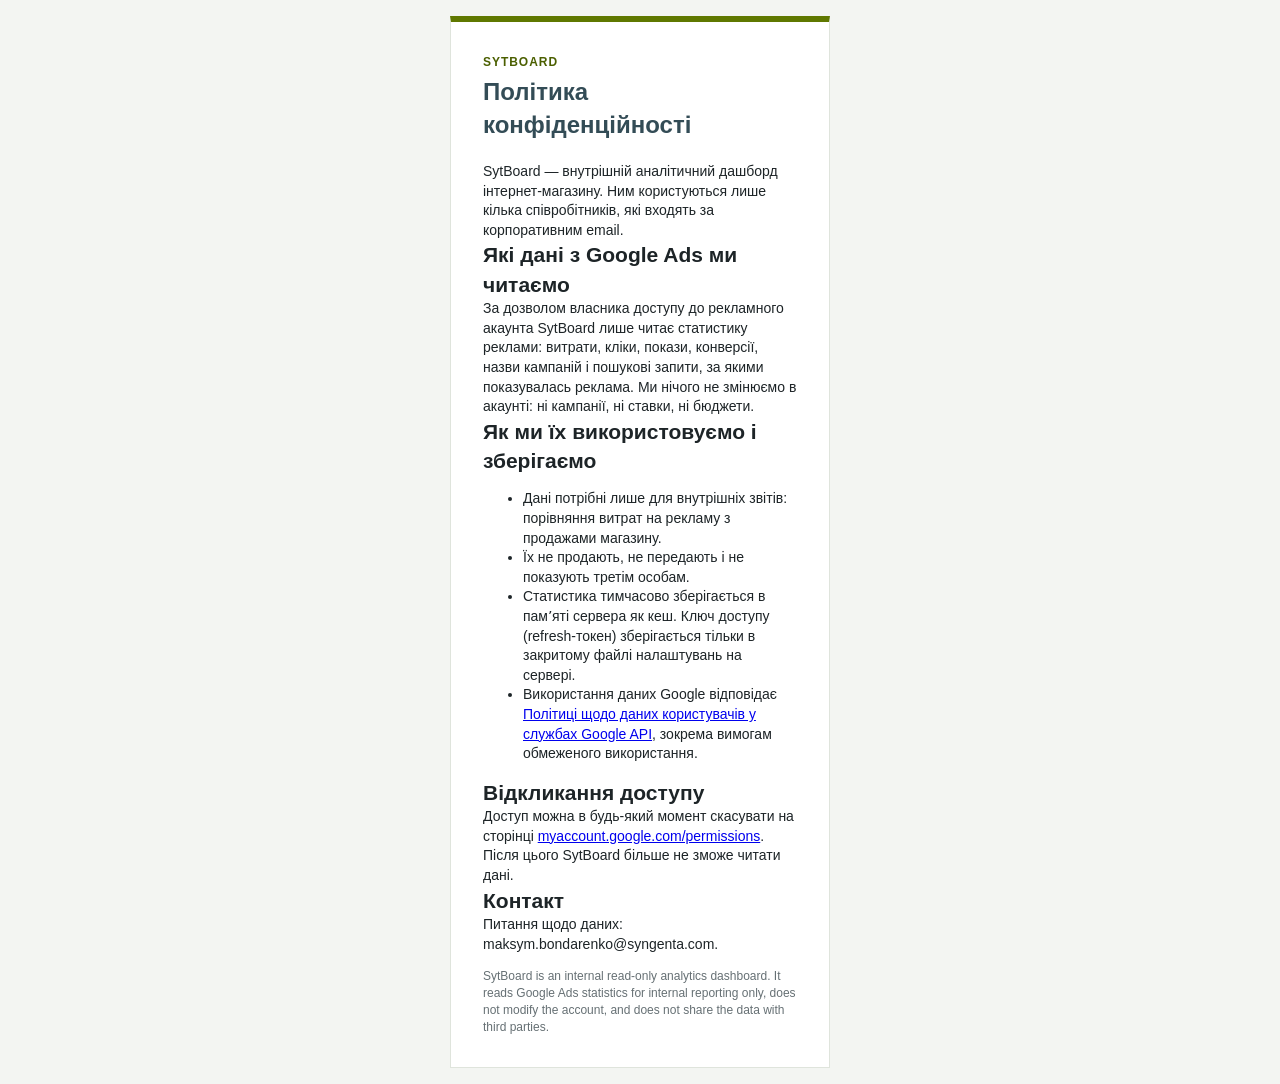
<file: privacy.html>
<!doctype html>
<html lang="uk">
<head>
<meta charset="utf-8">
<meta name="viewport" content="width=device-width, initial-scale=1">
<meta name="robots" content="noindex,nofollow">
<title>SytBoard — Політика конфіденційності</title>
<link rel="stylesheet" href="css/style.css">
</head>
<body class="auth-body">
<div class="auth-wrap">
  <div class="kicker">SytBoard</div>
  <h1>Політика конфіденційності</h1>

  <p>SytBoard — внутрішній аналітичний дашборд інтернет-магазину. Ним користуються лише кілька співробітників, які входять за корпоративним email.</p>

  <h2>Які дані з Google Ads ми читаємо</h2>
  <p>За дозволом власника доступу до рекламного акаунта SytBoard лише читає статистику реклами: витрати, кліки, покази, конверсії, назви кампаній і пошукові запити, за якими показувалась реклама. Ми нічого не змінюємо в акаунті: ні кампанії, ні ставки, ні бюджети.</p>

  <h2>Як ми їх використовуємо і зберігаємо</h2>
  <ul>
    <li>Дані потрібні лише для внутрішніх звітів: порівняння витрат на рекламу з продажами магазину.</li>
    <li>Їх не продають, не передають і не показують третім особам.</li>
    <li>Статистика тимчасово зберігається в памʼяті сервера як кеш. Ключ доступу (refresh-токен) зберігається тільки в закритому файлі налаштувань на сервері.</li>
    <li>Використання даних Google відповідає <a href="https://developers.google.com/terms/api-services-user-data-policy">Політиці щодо даних користувачів у службах Google API</a>, зокрема вимогам обмеженого використання.</li>
  </ul>

  <h2>Відкликання доступу</h2>
  <p>Доступ можна в будь-який момент скасувати на сторінці <a href="https://myaccount.google.com/permissions">myaccount.google.com/permissions</a>. Після цього SytBoard більше не зможе читати дані.</p>

  <h2>Контакт</h2>
  <p>Питання щодо даних: maksym.bondarenko@syngenta.com.</p>

  <p class="hint">SytBoard is an internal read-only analytics dashboard. It reads Google Ads statistics for internal reporting only, does not modify the account, and does not share the data with third parties.</p>
</div>
</body>
</html>
</file>
<file: css/style.css>
/* SytBoard — Syngenta palette (tokens taken 1:1 from the reference Business Review) */
:root {
  --olive: #5f7800;
  --olive-ink: #4b5f00;
  --green: #7fca3f;
  --blue: #334c56;
  --ink: #1d2427;
  --muted: #667074;
  --light: #f5f6f3;
  --line: #dfe4dc;
  --amber: #e6a523;
  --red: #bd6a45;

  --page: #f3f5f2;
  --surface: #ffffff;

  --crit-bg: #f7e9e3; --crit-ink: #8a3f22;
  --warn-bg: #fbf0d3; --warn-ink: #5c4100;
  --good-bg: #eaf1d6; --good-ink: #3f5200;
  --info-bg: #e6edf0; --info-ink: #334c56;

  --radius: 3px;
  --font: Arial, Helvetica, sans-serif;
}

* { box-sizing: border-box; }
html { scroll-behavior: smooth; scroll-padding-top: 150px; }
body { margin: 0; background: var(--page); color: var(--ink); font-family: var(--font); font-size: 14px; line-height: 1.4; }
h1, h2, h3, h4, p { margin: 0; }
button { font: inherit; cursor: pointer; }
:focus-visible { outline: 2px solid var(--blue); outline-offset: 2px; }
.sr-only { position: absolute; width: 1px; height: 1px; overflow: hidden; clip: rect(0 0 0 0); white-space: nowrap; }

@media (prefers-reduced-motion: reduce) { html { scroll-behavior: auto; } * { transition: none !important; animation: none !important; } }

/* ---------- Header & controls ---------- */
.app-header { background: var(--surface); border-bottom: 1px solid var(--line); padding: 14px 24px; display: flex; align-items: center; justify-content: space-between; gap: 16px; flex-wrap: wrap; }
.kicker { font-size: 12px; letter-spacing: .08em; font-weight: 700; color: var(--olive-ink); text-transform: uppercase; margin-bottom: 4px; }
.app-header .title { font-size: 22px; font-weight: 700; color: var(--blue); }
.user-chip { font-size: 13px; color: var(--muted); display: flex; align-items: center; gap: 12px; }
.btn { background: var(--surface); border: 1px solid var(--line); border-radius: var(--radius); padding: 6px 12px; color: var(--ink); }
.btn:hover { border-color: var(--olive); }
.btn:disabled { opacity: .6; cursor: default; }
.btn-primary { background: var(--olive); border-color: var(--olive); color: #fff; }
.btn-primary:hover { background: var(--olive-ink); }

.controls { position: sticky; top: 0; z-index: 20; background: var(--page); border-bottom: 1px solid var(--line); padding: 10px 24px; }
.controls-row { display: flex; flex-wrap: wrap; align-items: center; gap: 10px 18px; max-width: 1320px; margin: 0 auto; }
.seg { display: inline-flex; max-width: 100%; border: 1px solid var(--line); border-radius: var(--radius); overflow: hidden; background: var(--surface); }
.seg button { border: 0; border-right: 1px solid var(--line); background: transparent; padding: 6px 12px; color: var(--ink); }
.seg button:last-child { border-right: 0; }
.seg button[aria-pressed="true"], .seg button[aria-checked="true"] { background: var(--olive); color: #fff; font-weight: 700; }
.scope-row { display: flex; flex-wrap: wrap; align-items: center; gap: 8px 16px; max-width: 1320px; margin: 8px auto 0; }
.scope-note { color: var(--muted); font-size: 12px; }
.toggle { display: inline-flex; align-items: center; gap: 8px; cursor: pointer; font-weight: 700; color: var(--ink); }
.toggle input { position: absolute; opacity: 0; width: 1px; height: 1px; }
.toggle .track { width: 36px; height: 20px; border-radius: 999px; background: #b9c4c8; position: relative; transition: background .15s; flex: none; }
.toggle .track::after { content: ''; position: absolute; top: 2px; left: 2px; width: 16px; height: 16px; border-radius: 50%; background: #fff; transition: transform .15s; }
.toggle input:checked + .track { background: var(--olive); }
.toggle input:checked + .track::after { transform: translateX(16px); }
.toggle input:focus-visible + .track { outline: 2px solid var(--blue); outline-offset: 2px; }
.custom-range { display: none; align-items: center; gap: 6px; }
.custom-range.open { display: inline-flex; }
.custom-range input { border: 1px solid var(--line); border-radius: var(--radius); padding: 5px 6px; font: inherit; background: var(--surface); }
.compare-note { color: var(--muted); font-size: 12px; }
.sources { display: flex; flex-wrap: wrap; gap: 6px; margin-left: auto; }
.source-chip { display: inline-flex; align-items: center; gap: 6px; background: var(--surface); border: 1px solid var(--line); border-radius: 999px; padding: 3px 10px; font-size: 12px; color: var(--ink); }
.source-chip .dot { width: 8px; height: 8px; border-radius: 50%; background: var(--muted); }
.source-chip.ok .dot { background: var(--olive); }
.source-chip.error .dot { background: var(--red); }
.source-chip.not_configured .dot { background: var(--amber); }
.filter-chips { max-width: 1320px; margin: 8px auto 0; display: none; align-items: center; gap: 8px; flex-wrap: wrap; font-size: 12px; color: var(--muted); }
.filter-chips.open { display: flex; }
.chip { display: inline-flex; align-items: center; gap: 6px; background: var(--blue); color: #fff; border-radius: 999px; padding: 3px 4px 3px 10px; }
.chip button { background: rgba(255,255,255,.18); border: 0; color: #fff; border-radius: 50%; width: 18px; height: 18px; line-height: 1; padding: 0; }
.chip button:hover { background: rgba(255,255,255,.35); }

.section-nav { max-width: 1320px; margin: 0 auto; padding: 10px 24px 0; display: flex; gap: 4px 18px; flex-wrap: wrap; }
.section-nav a { color: var(--blue); text-decoration: none; font-weight: 700; font-size: 13px; padding: 4px 0; border-bottom: 2px solid transparent; }
.section-nav a:hover { border-bottom-color: var(--olive); }

/* ---------- Layout ---------- */
main.deck { max-width: 1320px; margin: 0 auto; padding: 8px 24px 48px; transition: opacity .15s; }
main.deck.loading { opacity: .55; }
.block { margin-top: 28px; }
.block-head { display: flex; align-items: baseline; justify-content: space-between; gap: 12px; margin-bottom: 12px; flex-wrap: wrap; }
.block-head h2 { font-size: 18px; color: var(--blue); }
.block-head p { color: var(--muted); font-size: 12px; }
.grid { display: grid; gap: 16px; }
.g-2-1 { grid-template-columns: minmax(0, 2fr) minmax(0, 1fr); }
.g-1-1 { grid-template-columns: minmax(0, 1fr) minmax(0, 1fr); }
.g-3 { grid-template-columns: repeat(3, minmax(0, 1fr)); }
.g-3-2 { grid-template-columns: minmax(0, 3fr) minmax(0, 2fr); }
@media (max-width: 1000px) { .g-2-1, .g-1-1, .g-3, .g-3-2 { grid-template-columns: minmax(0, 1fr); } }

.card { background: var(--surface); border: 1px solid var(--line); border-top: 3px solid var(--olive); border-radius: var(--radius); padding: 14px 16px 16px; min-width: 0; }
.card h3 { font-size: 14px; color: var(--blue); }
.card-head { display: flex; align-items: flex-start; justify-content: space-between; gap: 10px; margin-bottom: 10px; }
.card-head .sub { color: var(--muted); font-size: 12px; margin-top: 2px; }
.card-tools { display: flex; gap: 8px; flex-wrap: wrap; }
.card-tools .seg button { padding: 3px 9px; font-size: 12px; }
.empty { color: var(--muted); padding: 18px 4px; font-size: 13px; }
.notice { border-left: 4px solid var(--blue); background: var(--info-bg); color: var(--info-ink); padding: 10px 12px; font-size: 13px; border-radius: 0 var(--radius) var(--radius) 0; }
.notice.crit { border-left-color: var(--red); background: var(--crit-bg); color: var(--crit-ink); }
.notice.warn { border-left-color: var(--amber); background: var(--warn-bg); color: var(--warn-ink); }

/* ---------- Attention list ---------- */
.attention { list-style: none; margin: 0; padding: 0; display: flex; flex-direction: column; gap: 8px; }
.attn { display: grid; grid-template-columns: auto minmax(0, 1fr) auto; gap: 4px 12px; align-items: start; border: 1px solid var(--line); border-left: 4px solid var(--blue); border-radius: 0 var(--radius) var(--radius) 0; padding: 9px 12px; background: var(--surface); }
.attn.critical { border-left-color: var(--red); }
.attn.warning { border-left-color: var(--amber); }
.attn.good { border-left-color: var(--olive); }
.attn .t { font-weight: 700; }
.attn .d { grid-column: 2; color: var(--muted); font-size: 13px; }
.attn a { color: var(--blue); font-size: 12px; white-space: nowrap; }
.sev { font-size: 11px; font-weight: 700; letter-spacing: .04em; padding: 2px 7px; border-radius: 2px; text-transform: uppercase; white-space: nowrap; }
.sev.critical { background: var(--crit-bg); color: var(--crit-ink); }
.sev.warning { background: var(--warn-bg); color: var(--warn-ink); }
.sev.good { background: var(--good-bg); color: var(--good-ink); }
.sev.info { background: var(--info-bg); color: var(--info-ink); }
.src-tag { font-size: 11px; color: var(--muted); }

/* ---------- KPI tiles ---------- */
.kpi-group + .kpi-group { margin-top: 16px; }
.kpi-group > h3 { font-size: 12px; text-transform: uppercase; letter-spacing: .06em; color: var(--muted); margin-bottom: 8px; }
.kpis { display: grid; gap: 12px; grid-template-columns: repeat(auto-fill, minmax(220px, 1fr)); }
.kpi { background: var(--surface); border: 1px solid var(--line); border-radius: var(--radius); padding: 10px 12px 8px; display: flex; flex-direction: column; gap: 2px; min-width: 0; }
.kpi .label { font-size: 12px; color: var(--muted); }
.kpi .value { font-size: 24px; font-weight: 700; color: var(--ink); line-height: 1.15; }
.kpi .foot { display: flex; align-items: center; justify-content: space-between; gap: 8px; min-height: 26px; }
.kpi svg { flex: none; }
.kpi .note { font-size: 11px; color: var(--muted); }
.kpi.flag { border-color: var(--red); }
.delta { font-size: 12px; font-weight: 700; white-space: nowrap; }
.delta.good { color: var(--olive-ink); }
.delta.bad { color: var(--crit-ink); }
.delta.neutral { color: var(--muted); }
.kpi-placeholder { border: 1px dashed var(--line); border-radius: var(--radius); padding: 14px; color: var(--muted); font-size: 13px; background: var(--surface); }

/* ---------- Bar tables ---------- */
.table-wrap { overflow-x: auto; }
table.data { width: 100%; border-collapse: collapse; font-size: 13px; }
table.data th { text-align: left; font-weight: 700; font-size: 11px; text-transform: uppercase; letter-spacing: .04em; color: var(--muted); padding: 4px 8px 6px 0; border-bottom: 1px solid var(--line); white-space: nowrap; }
table.data td { padding: 6px 8px 6px 0; border-bottom: 1px solid var(--line); vertical-align: middle; }
table.data tr:last-child td { border-bottom: 0; }
table.data .num { text-align: right; font-variant-numeric: tabular-nums; white-space: nowrap; }
table.data th.num { text-align: right; }
table.data tr.pick { cursor: pointer; }
table.data tr.pick:hover td, table.data tr.pick:focus-visible td { background: var(--light); }
table.data tr.selected td { background: var(--good-bg); }
table.data td.name { max-width: 260px; min-width: 96px; overflow-wrap: break-word; }
.pick-btn { background: none; border: 0; padding: 0; font: inherit; color: var(--ink); text-align: left; cursor: pointer; }
.pick-btn:hover { text-decoration: underline; text-decoration-color: var(--olive); }
.tasks .meta { display: block; }
.bar-cell { width: 34%; min-width: 90px; }
.bar { height: 8px; background: var(--light); border-radius: 0 4px 4px 0; position: relative; }
.bar > i { display: block; height: 100%; background: var(--olive); border-radius: 0 4px 4px 0; }
.bar > i + i { margin-left: 2px; }
.bar.multi { display: flex; background: var(--light); }
.bar.multi > i { flex: none; }
.bar-note { font-size: 11px; color: var(--muted); }

/* Status meter */
.meter { display: flex; height: 14px; gap: 2px; margin: 4px 0 10px; }
.meter > span { display: block; height: 100%; min-width: 3px; }
.meter > span:first-child { border-radius: 4px 0 0 4px; }
.meter > span:last-child { border-radius: 0 4px 4px 0; }
.legend { display: flex; flex-wrap: wrap; gap: 6px 16px; font-size: 12px; color: var(--ink); }
.legend .k { display: inline-flex; align-items: center; gap: 6px; }
.legend .sw { width: 10px; height: 10px; border-radius: 2px; }
.legend .line-sw { width: 14px; height: 2px; border-radius: 1px; }

/* Funnel */
.funnel-row { display: grid; grid-template-columns: 170px minmax(0, 1fr) 190px 110px; gap: 10px; align-items: center; padding: 8px 0; border-bottom: 1px solid var(--line); }
.funnel-row:last-child { border-bottom: 0; }
.funnel-row .fname { font-weight: 700; }
.funnel-row .fsub { font-size: 11px; color: var(--muted); font-weight: 400; }
.funnel-row .fnum { text-align: right; font-variant-numeric: tabular-nums; }
.funnel-row.silent .bar > i { background: var(--red); }
@media (max-width: 720px) { .funnel-row { grid-template-columns: 1fr 1fr; } .funnel-row .bar-cell { grid-column: 1 / -1; width: auto; } }

/* Linked pillars */
.link-card { border: 1px solid var(--line); border-radius: var(--radius); padding: 10px 12px; display: flex; flex-direction: column; gap: 6px; background: var(--surface); text-align: left; width: 100%; }
.link-card:hover { border-color: var(--olive); }
.link-card h4 { font-size: 13px; color: var(--blue); }
.link-card .row { display: flex; justify-content: space-between; gap: 8px; font-size: 12px; color: var(--muted); }
.link-card .row b { color: var(--ink); }
.link-card .verdict { font-size: 12px; color: var(--ink); }

.tasks { list-style: none; margin: 0; padding: 0; font-size: 13px; }
.tasks li { display: grid; grid-template-columns: minmax(0, 1fr) auto; gap: 2px 10px; padding: 7px 0; border-bottom: 1px solid var(--line); }
.tasks li:last-child { border-bottom: 0; }
.tasks .tt { overflow-wrap: anywhere; }
.tasks .tt a { color: var(--blue); }
.tasks .meta { grid-column: 1; font-size: 11px; color: var(--muted); }
.tasks .due { font-size: 12px; font-weight: 700; white-space: nowrap; text-align: right; }
.tasks .due.late { color: var(--crit-ink); }

.stat-pair { display: grid; grid-template-columns: 1fr 1fr; gap: 10px; }
.stat { border: 1px solid var(--line); border-radius: var(--radius); padding: 8px 10px; }
.stat .l { font-size: 11px; color: var(--muted); }
.stat .v { font-size: 18px; font-weight: 700; }

.chart-box { min-height: 260px; }
.foot-note { margin-top: 28px; font-size: 12px; color: var(--muted); max-width: 900px; }

/* ---------- Auth pages ---------- */
body.auth-body { display: flex; align-items: center; justify-content: center; min-height: 100vh; }
.auth-wrap { width: 100%; max-width: 380px; margin: 16px; padding: 32px; background: var(--surface); border: 1px solid var(--line); border-top: 6px solid var(--olive); }
.auth-wrap h1 { font-size: 24px; color: var(--blue); margin: 0 0 20px; }
.input-group { display: flex; flex-direction: column; gap: 4px; margin-bottom: 14px; }
.input-group label { font-size: 12px; font-weight: 700; color: var(--muted); }
.input-group input { font-size: 14px; padding: 10px 12px; border: 1px solid var(--line); border-radius: var(--radius); }
.input-group input:focus { outline: none; border-color: var(--olive); }
.auth-wrap button { width: 100%; background: var(--olive); color: #fff; border: none; border-radius: var(--radius); padding: 11px; font-size: 14px; font-weight: 700; margin-top: 6px; }
.auth-wrap button:hover { background: var(--olive-ink); }
.auth-wrap button:disabled { opacity: .6; cursor: default; }
.hint { font-size: 12px; color: var(--muted); margin-top: 14px; line-height: 1.4; }
.error-msg { color: var(--crit-ink); font-size: 13px; margin: 4px 0 8px; }

@media (max-width: 600px) {
  .app-header, .controls, .section-nav, main.deck { padding-left: 16px; padding-right: 16px; }
  .sources { margin-left: 0; }
  #presets { flex-wrap: wrap; }
  #presets button { flex: 1 1 auto; }
  .attn { grid-template-columns: minmax(0, 1fr); }
  .attn .d, .attn a { grid-column: 1; }
  .card { padding-left: 12px; padding-right: 12px; }
  .card-head { flex-wrap: wrap; }
  .kpis { grid-template-columns: repeat(2, minmax(0, 1fr)); }
  .stat-pair { grid-template-columns: minmax(0, 1fr) minmax(0, 1fr); }
  .block-head { flex-direction: column; align-items: flex-start; gap: 2px; }
  table.data td.name { max-width: 150px; }
}

/* ---------- Executive page ---------- */
.verdict { border: 1px solid var(--line); border-left: 6px solid var(--blue); background: var(--surface); padding: 16px 20px; border-radius: 0 var(--radius) var(--radius) 0; }
.verdict.critical { border-left-color: var(--red); }
.verdict.warning { border-left-color: var(--amber); }
.verdict.good { border-left-color: var(--olive); }
.verdict .v-title { font-size: 20px; font-weight: 700; color: var(--blue); margin-bottom: 6px; }
.verdict p { font-size: 15px; line-height: 1.5; max-width: 980px; }
.decisions { display: flex; flex-direction: column; gap: 12px; }
.decision { background: var(--surface); border: 1px solid var(--line); border-left: 4px solid var(--blue); border-radius: 0 var(--radius) var(--radius) 0; padding: 12px 16px; }
.decision.high { border-left-color: var(--red); }
.decision.medium { border-left-color: var(--amber); }
.decision header { display: flex; align-items: center; gap: 10px; margin-bottom: 6px; }
.decision h3 { font-size: 15px; color: var(--ink); margin-bottom: 8px; }
.decision .dcols { display: grid; grid-template-columns: minmax(0, 1fr) minmax(0, 1fr); gap: 16px; }
.decision h4 { font-size: 11px; text-transform: uppercase; letter-spacing: .06em; color: var(--muted); margin-bottom: 2px; }
.decision p { font-size: 13px; line-height: 1.5; }
.decision .dtasks { margin-top: 10px; border-top: 1px solid var(--line); padding-top: 8px; }
.decision .dtasks summary { cursor: pointer; font-weight: 700; font-size: 13px; color: var(--olive-ink); }
.decision .dtasks ul { margin-top: 8px; }
@media (max-width: 800px) { .decision .dcols { grid-template-columns: minmax(0, 1fr); } }

@media print {
  @page { size: A4; margin: 12mm; }
  body, html { background: #fff; }
  .controls, .section-nav, .user-chip, #x-foot + * { display: none !important; }
  .app-header { border: 0; padding: 0 0 8px; }
  main.deck { padding: 0; max-width: none; }
  .card, .decision, .verdict, .kpi, .notice { break-inside: avoid; }
  .block { margin-top: 18px; }
  .card-tools { display: none; }
}

/* ---------------------------------------------------------------- Vira (AI panel) */
.vira-orb { display: inline-grid; place-items: center; width: 56px; height: 56px; border-radius: 50%; color: #fff; font-size: 26px; background: radial-gradient(circle at 30% 25%, #9be05d 0%, #5f7800 55%, #334c56 100%); box-shadow: 0 6px 18px rgba(51, 76, 86, .28); }
.vira-orb.sm { width: 30px; height: 30px; font-size: 15px; box-shadow: none; flex: none; }
.vira-panel { position: fixed; top: 0; right: 0; bottom: 0; width: 380px; z-index: 40; display: flex; flex-direction: column; background: var(--surface); border-left: 1px solid var(--line); box-shadow: -8px 0 28px rgba(51, 76, 86, .12); }
.vira-panel[hidden], .vira-launcher[hidden] { display: none; }
.vira-head { display: flex; align-items: center; gap: 10px; padding: 12px 14px; color: #fff; background: linear-gradient(135deg, #334c56 0%, #4b6a2a 60%, #5f7800 100%); }
.vira-head .vira-orb { background: rgba(255, 255, 255, .18); box-shadow: inset 0 0 0 1px rgba(255, 255, 255, .35); }
.vira-title { display: flex; flex-direction: column; flex: 1; min-width: 0; line-height: 1.2; }
.vira-title b { font-size: 16px; letter-spacing: .02em; }
.vira-status { font-size: 11px; opacity: .85; }
.vira-status::before { content: ''; display: inline-block; width: 7px; height: 7px; border-radius: 50%; background: #9be05d; margin-right: 6px; }
.vira-status.off::before { background: #e6a523; }
.vira-icon { border: 0; background: rgba(255, 255, 255, .14); color: #fff; width: 28px; height: 28px; border-radius: 8px; font-size: 16px; cursor: pointer; line-height: 1; }
.vira-icon:hover { background: rgba(255, 255, 255, .28); }
.vira-list { flex: 1; overflow-y: auto; padding: 14px; display: flex; flex-direction: column; gap: 12px; background: linear-gradient(180deg, #f7f9f3 0%, var(--surface) 100%); }
.vira-empty { margin: auto 0; text-align: center; padding: 8px 6px; }
.vira-empty h4 { margin: 12px 0 4px; font-size: 17px; color: var(--ink); }
.vira-empty p { color: var(--muted); font-size: 13px; line-height: 1.5; margin-bottom: 14px; }
.vira-chips { display: flex; flex-direction: column; gap: 8px; }
.vira-chip { text-align: left; border: 1px solid var(--line); background: var(--surface); border-radius: 12px; padding: 9px 12px; font-size: 13px; color: var(--ink); cursor: pointer; }
.vira-chip:hover { border-color: var(--olive); background: #f3f7ea; }
.vira-msg { display: flex; gap: 8px; align-items: flex-start; max-width: 100%; }
.vira-msg.user { justify-content: flex-end; }
.vira-av { display: inline-grid; place-items: center; flex: none; width: 26px; height: 26px; border-radius: 50%; font-size: 13px; color: #fff; background: radial-gradient(circle at 30% 25%, #9be05d, #5f7800 60%, #334c56); }
.vira-bubble { border-radius: 14px; padding: 9px 12px; font-size: 13.5px; line-height: 1.5; max-width: calc(100% - 34px); overflow-wrap: anywhere; }
.vira-msg.assistant .vira-bubble { background: #fff; border: 1px solid var(--line); border-top-left-radius: 4px; }
.vira-msg.user .vira-bubble { background: var(--olive); color: #fff; border-top-right-radius: 4px; }
.vira-md p { margin: 0 0 8px; }
.vira-md p:last-child, .vira-md ul:last-child, .vira-md ol:last-child { margin-bottom: 0; }
.vira-md ul, .vira-md ol { margin: 0 0 8px; padding-left: 18px; }
.vira-md li { margin-bottom: 3px; }
.vira-md h5 { margin: 6px 0 4px; font-size: 13px; color: var(--olive-ink); }
.vira-md code { background: #eef1ea; border-radius: 4px; padding: 0 4px; font-size: 12px; }
.vira-typing { display: inline-flex; gap: 4px; align-items: center; padding: 12px 14px; }
.vira-typing i { width: 6px; height: 6px; border-radius: 50%; background: #9aa6a9; animation: vira-dot 1.2s infinite ease-in-out; }
.vira-typing i:nth-child(2) { animation-delay: .15s; }
.vira-typing i:nth-child(3) { animation-delay: .3s; }
@keyframes vira-dot { 0%, 80%, 100% { opacity: .3; transform: translateY(0); } 40% { opacity: 1; transform: translateY(-3px); } }
.vira-foot { border-top: 1px solid var(--line); padding: 10px 12px 8px; background: var(--surface); }
.vira-composer { display: flex; gap: 8px; align-items: flex-end; border: 1px solid var(--line); border-radius: 14px; padding: 6px 6px 6px 12px; background: #fff; }
.vira-composer:focus-within { border-color: var(--olive); box-shadow: 0 0 0 3px rgba(95, 120, 0, .12); }
.vira-composer textarea { flex: 1; border: 0; outline: 0; resize: none; font: inherit; font-size: 13.5px; line-height: 1.4; max-height: 120px; background: transparent; padding: 5px 0; }
.vira-send { flex: none; width: 34px; height: 34px; border: 0; border-radius: 10px; background: var(--olive); color: #fff; font-size: 14px; cursor: pointer; }
.vira-send:hover:not(:disabled) { background: var(--olive-ink); }
.vira-send:disabled { opacity: .45; cursor: default; }
.vira-note { margin: 6px 2px 0; font-size: 11px; color: var(--muted); }
.vira-launcher { position: fixed; right: 18px; bottom: 18px; z-index: 40; display: inline-flex; align-items: center; gap: 8px; border: 0; border-radius: 999px; padding: 6px 16px 6px 6px; color: #fff; font-weight: 700; font-size: 14px; cursor: pointer; background: linear-gradient(135deg, #334c56, #5f7800); box-shadow: 0 8px 22px rgba(51, 76, 86, .35); }
.vira-launcher .vira-orb { background: rgba(255, 255, 255, .2); }
@media (min-width: 1200px) {
  body.vira-open { padding-right: 380px; }
  body.vira-open .controls { margin-right: 0; }
}
@media (max-width: 1199px) { .vira-panel { width: min(420px, 100vw); } }
@media (max-width: 520px) { .vira-panel { width: 100vw; } }
@media print { .vira-panel, .vira-launcher { display: none !important; } body.vira-open { padding-right: 0; } }

/* Vira: standing brief */
.vira-brief { border: 1px solid var(--line); border-left: 4px solid var(--blue); border-radius: 12px; padding: 12px 14px; background: #fff; }
.vira-brief.tone-critical { border-left-color: var(--red); }
.vira-brief.tone-warning { border-left-color: var(--amber); }
.vira-brief.tone-good { border-left-color: var(--olive); }
.vira-brief.error { border-left-color: var(--amber); }
.vb-kicker { display: flex; align-items: center; justify-content: space-between; gap: 8px; font-size: 11px; text-transform: uppercase; letter-spacing: .06em; color: var(--muted); margin-bottom: 4px; }
.vb-refresh { border: 1px solid var(--line); background: var(--surface); border-radius: 8px; width: 26px; height: 24px; cursor: pointer; color: var(--ink); }
.vira-brief h4 { font-size: 14.5px; line-height: 1.35; margin: 2px 0 6px; color: var(--ink); }
.vira-brief p { font-size: 13px; line-height: 1.5; margin: 0 0 8px; }
.vb-muted { color: var(--muted); }
.vb-list { list-style: none; margin: 8px 0; padding: 0; display: flex; flex-direction: column; gap: 8px; }
.vb-list li { display: flex; flex-direction: column; gap: 2px; font-size: 13px; padding-top: 8px; border-top: 1px solid var(--line); }
.vb-chip { align-self: flex-start; font-size: 10.5px; font-weight: 700; text-transform: uppercase; letter-spacing: .05em; border-radius: 999px; padding: 1px 8px; background: #e3ebf0; color: var(--blue); }
.vb-chip.high { background: var(--crit-bg); color: var(--crit-ink); }
.vb-chip.medium { background: var(--warn-bg); color: var(--warn-ink); }
.vb-rec { color: var(--ink); }
.vb-ev { color: var(--muted); font-size: 12px; }
.vb-more { border: 0; background: transparent; color: var(--olive-ink); font-weight: 700; font-size: 12.5px; cursor: pointer; padding: 2px 0; }
.vb-strategy { margin: 8px 0 0; padding-left: 16px; font-size: 12.5px; color: var(--ink); }
.vb-foot { font-size: 11px !important; color: var(--muted); margin: 8px 0 0 !important; }
.vira-typing.inline { padding: 4px 0; }

/* Admin page */
.admin-deck { max-width: 920px; }
.notice.good { border-left-color: var(--olive); background: var(--good-bg); color: var(--olive-ink); }
.form-grid { display: grid; grid-template-columns: repeat(auto-fit, minmax(220px, 1fr)); gap: 12px 16px; margin-bottom: 12px; }
.field { display: flex; flex-direction: column; gap: 4px; font-size: 13px; }
.field .l { font-weight: 700; color: var(--ink); }
.field input, .field select, .add-user input, .add-user select { border: 1px solid var(--line); border-radius: var(--radius); padding: 7px 9px; font: inherit; background: #fff; min-width: 0; }
.field input:focus, .field select:focus, .add-user input:focus, .add-user select:focus { outline: 2px solid var(--olive); outline-offset: 1px; }
.check { display: flex; gap: 8px; align-items: flex-start; font-size: 13px; margin: 6px 0 10px; }
.check input { margin-top: 3px; }
.actions { display: flex; flex-wrap: wrap; gap: 8px; margin: 12px 0 8px; }
.add-user { display: flex; flex-wrap: wrap; gap: 8px; margin-top: 14px; }
.add-user input { flex: 1; min-width: 200px; }
.row-actions { display: inline-flex; gap: 6px; }
.temp-pass { background: #fff; border: 1px solid var(--line); border-radius: 6px; padding: 2px 8px; font-size: 14px; user-select: all; }

/* Drill-down drawer */
.chart-box.drillable .apexcharts-canvas { cursor: pointer; }
.drill-wrap { position: fixed; inset: 0; z-index: 60; }
.drill-backdrop { position: absolute; inset: 0; background: rgba(26, 40, 46, .38); }
.drill-panel { position: absolute; top: 0; right: 0; bottom: 0; width: min(640px, 100vw); background: var(--surface); box-shadow: -10px 0 30px rgba(26, 40, 46, .25); display: flex; flex-direction: column; }
.drill-head { display: flex; align-items: flex-start; justify-content: space-between; gap: 12px; padding: 14px 18px; border-bottom: 1px solid var(--line); border-top: 3px solid var(--olive); }
.drill-head h3 { font-size: 16px; color: var(--ink); }
.drill-head .sub { color: var(--muted); font-size: 12px; margin-top: 2px; }
.drill-x { background: #eef1ea; color: var(--ink); flex: none; }
.drill-x:hover { background: #dfe4dc; }
.drill-body { overflow-y: auto; padding: 14px 18px 24px; }
.drill-body .kpis { grid-template-columns: repeat(2, minmax(0, 1fr)); }
.drill-sec { margin-top: 16px; }
.drill-sec h4 { font-size: 12px; text-transform: uppercase; letter-spacing: .06em; color: var(--muted); margin-bottom: 6px; }
.drill-body .grid.g-1-1 { grid-template-columns: minmax(0, 1fr); }
@media print { .drill-wrap { display: none !important; } }
.drill-hint { margin: 6px 0 0; font-size: 11.5px; color: var(--muted); }
.vira-msg.refused .vira-bubble { background: #f4f6f1; border-style: dashed; color: var(--muted); }

/* Live visitors chip */
.live-chip { display: inline-flex; align-items: center; gap: 8px; border: 1px solid var(--line); background: var(--surface); border-radius: 999px; padding: 4px 12px; font-size: 13px; color: var(--ink); cursor: pointer; }
.live-chip:hover { border-color: var(--olive); }
.live-chip[hidden] { display: none; }
.live-dot { width: 9px; height: 9px; border-radius: 50%; background: #7fca3f; box-shadow: 0 0 0 0 rgba(127, 202, 63, .6); animation: live-pulse 2s infinite; }
.live-sub { color: var(--muted); font-size: 12px; }
@keyframes live-pulse { 0% { box-shadow: 0 0 0 0 rgba(127, 202, 63, .55); } 70% { box-shadow: 0 0 0 8px rgba(127, 202, 63, 0); } 100% { box-shadow: 0 0 0 0 rgba(127, 202, 63, 0); } }
@media (prefers-reduced-motion: reduce) { .live-dot { animation: none; } }
@media print { .live-chip { display: none !important; } }
.live-dot.presence { background: var(--blue); animation: none; }
.live-chip:disabled { cursor: default; }
.live-chip:disabled:hover { border-color: var(--line); }
</file>
